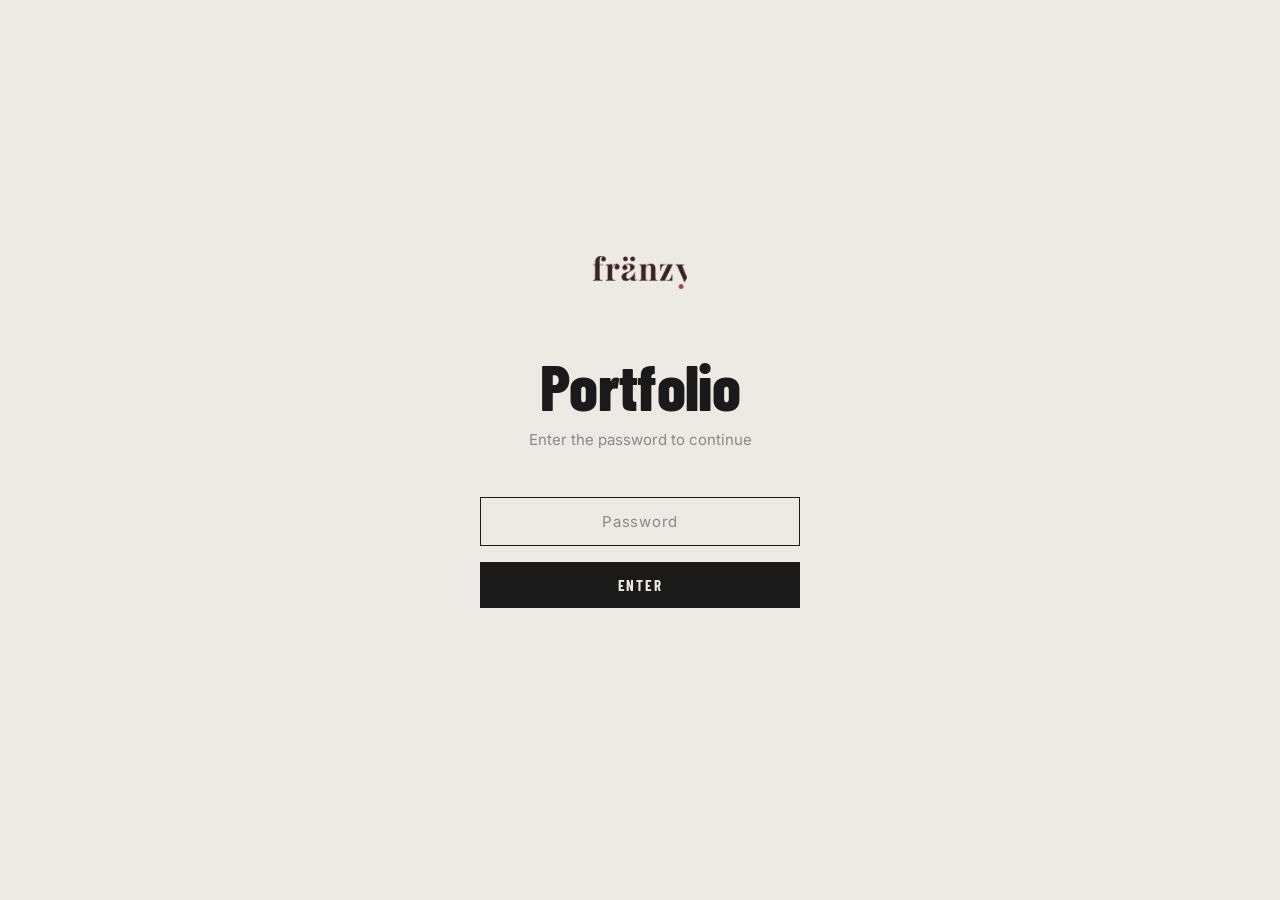
<file: index.html>
<!DOCTYPE html>
<html lang="en">
<head>
  <script>if(localStorage.getItem('pflio_auth')!=='granted'){window.location.replace('lock.html');}</script>
  <meta charset="UTF-8">
  <meta name="viewport" content="width=device-width, initial-scale=1.0">
  <title>Franziska Bechtold — Design Lead</title>
  <link rel="preconnect" href="https://fonts.googleapis.com">
  <link rel="preconnect" href="https://fonts.gstatic.com" crossorigin>
  <link href="https://fonts.googleapis.com/css2?family=Barlow+Condensed:ital,wght@0,400;0,600;0,700;0,800;1,400&family=Inter:wght@400;500&display=swap" rel="stylesheet">
  <link rel="stylesheet" href="style.css">
</head>
<body>

<div class="wrap">

  <nav>
    <a class="nav-logo" href="index.html"><img src="logo.png" alt="Franziska Bechtold" class="nav-logo-img"></a>
    <button class="nav-burger" aria-label="Toggle menu" onclick="this.classList.toggle('open');document.querySelector('.nav-links').classList.toggle('open')">
      <span></span><span></span><span></span>
    </button>
    <ul class="nav-links">
      <li><a href="index.html" class="active">Work</a></li>
      <li><a href="about.html">About</a></li>
      <li><a href="about.html#contact">Contact</a></li>
    </ul>
  </nav>

  <div class="hero">
    <h1 class="hero-name">Franziska<br>Bechtold</h1>
    <div class="hero-sub">
      <p class="hero-role">Design Lead &nbsp;·&nbsp; Munich &nbsp;·&nbsp; 9 Years</p>
      <p class="hero-tagline">End-to-end design across apps, platforms, and design systems - from vision to shipped product.</p>
    </div>
  </div>

  <div class="work-label">
    <span class="work-label-text">[ Selected Work ]</span>
  </div>

  <div class="project-grid">

    <!-- Row 1: toom + Passngr -->
    <div class="grid-row row-7-5">
      <a class="project-thumb" href="toom.html">
        <img src="assets/toom-asset-homepage.png" loading="lazy" alt="toom Baumarkt" style="object-position: bottom;">
        <div class="thumb-overlay">
          <div class="thumb-label">REWE Group &nbsp;·&nbsp; 2023–Present</div>
          <div class="thumb-title">toom Baumarkt</div>
        </div>
      </a>
      <a class="project-thumb" href="passngr.html">
        <img src="assets/passngr-asset-homepage.png" loading="lazy" alt="Passngr Munich Airport App">
        <div class="thumb-overlay">
          <div class="thumb-label">Flughafen München &nbsp;·&nbsp; 2023–Present</div>
          <div class="thumb-title">Passngr</div>
        </div>
      </a>
    </div>

    <!-- Row 2: Aldi + Elgato HW -->
    <div class="grid-row row-5-7">
      <a class="project-thumb" href="aldi.html">
        <img src="assets/aldi-nord-asset-homepage.png" loading="lazy" alt="Aldi Nord">
        <div class="thumb-overlay">
          <div class="thumb-label">Aldi Nord &nbsp;·&nbsp; 2023</div>
          <div class="thumb-title">Online Shop Redesign</div>
        </div>
      </a>
      <a class="project-thumb" href="elgato.html">
        <img src="assets/elgato-asset-homepage.jpg" loading="lazy" alt="Elgato">
        <div class="thumb-overlay">
          <div class="thumb-label">Elgato / Corsair &nbsp;·&nbsp; 2020–2023</div>
          <div class="thumb-title">Elgato Hardware Brand</div>
        </div>
      </a>
    </div>

    <!-- Row 3: Sports Illustrated + Elgato DS -->
    <div class="grid-row row-6-6">
      <a class="project-thumb" href="illustrated.html">
        <img src="assets/illustrated-asset-homepage.png" loading="lazy" alt="Sports Illustrated Deutschland">
        <div class="thumb-overlay">
          <div class="thumb-label">Sports Illustrated &nbsp;·&nbsp; 2020</div>
          <div class="thumb-title">German Market Launch</div>
        </div>
      </a>
      <a class="project-thumb" href="elgato-ds.html">
        <img src="assets/image 530.png" loading="lazy" alt="Elgato Design System">
        <div class="thumb-overlay">
          <div class="thumb-label">Elgato / Corsair &nbsp;·&nbsp; 2021–2022</div>
          <div class="thumb-title">Design System</div>
        </div>
      </a>
    </div>

    <!-- Row 4: Playboy + TripUp + AMP -->
    <div class="grid-row row-3">
      <a class="project-thumb" href="playboy.html">
        <img src="assets/playboy-detail-page-hero.png" loading="lazy" alt="Playboy Deutschland">
        <div class="thumb-overlay">
          <div class="thumb-label">Playboy Deutschland &nbsp;·&nbsp; 2020</div>
          <div class="thumb-title">Website Redesign</div>
        </div>
      </a>
      <a class="project-thumb" href="tripup.html">
        <img src="assets/tripup-asset-homepage.png" loading="lazy" alt="TripUp">
        <div class="thumb-overlay">
          <div class="thumb-label">Design Challenge &nbsp;·&nbsp; 2024</div>
          <div class="thumb-title">TripUp</div>
        </div>
      </a>
      <a class="project-thumb" href="amp.html">
        <img src="assets/amp-asset-homepage.jpg" loading="lazy" alt="AMP Robotics">
        <div class="thumb-overlay">
          <div class="thumb-label">AMP Robotics &nbsp;·&nbsp; 2021–2022</div>
          <div class="thumb-title">Brand &amp; Website</div>
        </div>
      </a>
    </div>

  </div>

  <footer>
    <img src="logo.png" alt="Franziska Bechtold" class="footer-logo">
    <span class="footer-copy">© 2026</span>
  </footer>

</div>
</body>
</html>
</file>
<file: style.css>
/* ── RESET ─────────────────────────────── */
*, *::before, *::after { box-sizing: border-box; margin: 0; padding: 0; }

/* ── TOKENS ────────────────────────────── */
:root {
  --bg:      #ECEAE3;
  --ink:     #0C0C0C;
  --muted:   #565350;
  --rule:    #CECAC3;
  --display: 'Barlow Condensed', sans-serif;
  --body:    'Inter', sans-serif;
}

html { font-size: 16px; scroll-behavior: smooth; }

body {
  background: var(--bg);
  color: var(--ink);
  font-family: var(--body);
  font-weight: 400;
  line-height: 1.6;
  -webkit-font-smoothing: antialiased;
  overflow-x: hidden;
}

a { color: inherit; }

img { display: block; max-width: 100%; }

/* ── LAYOUT ────────────────────────────── */
.wrap { max-width: 1320px; margin: 0 auto; padding: 0 40px; }

/* ── NAV ───────────────────────────────── */
nav {
  display: flex;
  justify-content: space-between;
  align-items: center;
  padding: 28px 0;
  border-bottom: 1px solid var(--rule);
}

.nav-logo {
  text-decoration: none;
  display: flex;
  align-items: center;
}

.nav-logo-img {
  height: 34px;
  width: auto;
  display: block;
}

.nav-links {
  list-style: none;
  display: flex;
  gap: 36px;
}

.nav-links a {
  font-size: 14px;
  letter-spacing: 0.06em;
  text-transform: uppercase;
  color: var(--muted);
  text-decoration: none;
  font-family: var(--display);
  font-weight: 600;
  transition: color 0.2s;
}

.nav-links a:hover, .nav-links a.active { color: var(--ink); }

/* ── HERO (index) ──────────────────────── */
.hero {
  padding: 56px 0 0;
}

.hero-name {
  font-family: var(--display);
  font-weight: 800;
  font-size: clamp(64px, 10vw, 140px);
  line-height: 0.92;
  letter-spacing: -0.025em;
  text-transform: uppercase;
  margin-bottom: 32px;
}

.hero-sub {
  display: flex;
  justify-content: space-between;
  align-items: flex-end;
  padding-bottom: 48px;
  border-bottom: 1px solid var(--rule);
}

.hero-role {
  font-family: var(--display);
  font-weight: 600;
  font-size: 14px;
  letter-spacing: 0.18em;
  text-transform: uppercase;
  color: var(--muted);
}

.hero-tagline {
  font-size: 15px;
  color: var(--muted);
  max-width: 360px;
  text-align: right;
  line-height: 1.6;
}

/* ── WORK SECTION LABEL ────────────────── */
.work-label {
  display: flex;
  justify-content: space-between;
  align-items: center;
  padding: 36px 0 28px;
}

.work-label-text {
  font-family: var(--display);
  font-weight: 700;
  font-size: 14px;
  letter-spacing: 0.18em;
  text-transform: uppercase;
  color: var(--muted);
}

/* ── PROJECT GRID ──────────────────────── */
.project-grid {
  display: flex;
  flex-direction: column;
  gap: 8px;
  margin-bottom: 80px;
}

.grid-row {
  display: grid;
  gap: 8px;
}

.row-7-5  { grid-template-columns: 7fr 5fr; height: 580px; }
.row-5-7  { grid-template-columns: 5fr 7fr; height: 580px; }
.row-6-6  { grid-template-columns: 6fr 6fr; height: 500px; }
.row-full { grid-template-columns: 1fr;     height: 260px; }
.row-3    { grid-template-columns: 1fr 1fr 1fr; height: 400px; }

/* ── PROJECT THUMB (image) ─────────────── */
.project-thumb {
  position: relative;
  overflow: hidden;
  text-decoration: none;
  background: #1C1C1A;
  height: 100%;
}

.project-thumb img {
  width: 100%;
  height: 100%;
  object-fit: cover;
  transition: transform 0.8s cubic-bezier(0.25, 0.46, 0.45, 0.94);
}

.project-thumb:hover img { transform: none; }

.thumb-overlay {
  position: absolute;
  inset: 0;
  background: linear-gradient(to top, rgba(10,10,10,0.85) 0%, rgba(10,10,10,0.1) 60%, transparent 100%);
  opacity: 0;
  transition: opacity 0.4s ease;
  display: flex;
  flex-direction: column;
  justify-content: flex-end;
  padding: 36px;
}

.project-thumb:hover .thumb-overlay { opacity: 1; }

.thumb-label {
  font-family: var(--display);
  font-size: 14px;
  font-weight: 600;
  letter-spacing: 0.18em;
  text-transform: uppercase;
  color: rgba(255,255,255,0.5);
  margin-bottom: 10px;
  transform: translateY(8px);
  transition: transform 0.4s ease;
}

.thumb-title {
  font-family: var(--display);
  font-weight: 800;
  font-size: clamp(20px, 2.2vw, 34px);
  color: #fff;
  line-height: 1.05;
  letter-spacing: -0.02em;
  text-transform: uppercase;
  transform: translateY(8px);
  transition: transform 0.4s 0.04s ease;
}

.project-thumb:hover .thumb-label,
.project-thumb:hover .thumb-title { transform: translateY(0); }

/* ── TEXT CARD (NDA / no image) ─────────── */
.text-card {
  display: flex;
  flex-direction: column;
  justify-content: flex-end;
  padding: 36px;
  text-decoration: none;
  height: 100%;
  transition: opacity 0.25s;
}

.text-card:hover { opacity: 0.8; }
.text-card.dark  { background: #141412; }

.card-eyebrow {
  font-family: var(--display);
  font-size: 14px;
  font-weight: 600;
  letter-spacing: 0.18em;
  text-transform: uppercase;
  color: rgba(236,234,227,0.4);
  margin-bottom: 12px;
}

.card-title {
  font-family: var(--display);
  font-weight: 800;
  font-size: clamp(22px, 2.8vw, 40px);
  color: #ECEAE3;
  line-height: 1.05;
  letter-spacing: -0.02em;
  text-transform: uppercase;
  margin-bottom: 20px;
}

.card-nda {
  display: inline-block;
  font-family: var(--display);
  font-size: 14px;
  font-weight: 600;
  letter-spacing: 0.14em;
  text-transform: uppercase;
  color: rgba(236,234,227,0.35);
  border: 1px solid rgba(236,234,227,0.2);
  padding: 5px 12px;
}

/* ── CHALLENGE ROW ─────────────────────── */
.challenge-row {
  display: flex;
  align-items: center;
  justify-content: space-between;
  padding: 36px 40px;
  background: #1C1C1A;
  text-decoration: none;
  height: 100%;
  transition: opacity 0.25s;
}

.challenge-row:hover { opacity: 0.85; }

.challenge-left {}

.challenge-eyebrow {
  font-family: var(--display);
  font-size: 14px;
  font-weight: 600;
  letter-spacing: 0.18em;
  text-transform: uppercase;
  color: rgba(236,234,227,0.4);
  margin-bottom: 12px;
}

.challenge-title {
  font-family: var(--display);
  font-weight: 800;
  font-size: clamp(24px, 3vw, 44px);
  color: #ECEAE3;
  letter-spacing: -0.025em;
  text-transform: uppercase;
}

.challenge-arrow {
  font-family: var(--display);
  font-weight: 300;
  font-size: 40px;
  color: rgba(236,234,227,0.5);
  flex-shrink: 0;
}

/* ── EARLIER WORK ──────────────────────── */
.earlier-header {
  padding: 64px 0 28px;
  border-top: 1px solid var(--rule);
  display: flex;
  align-items: center;
  gap: 16px;
}

.earlier-header-text {
  font-family: var(--display);
  font-weight: 700;
  font-size: 14px;
  letter-spacing: 0.18em;
  text-transform: uppercase;
  color: var(--muted);
}

.earlier-grid {
  display: grid;
  grid-template-columns: repeat(3, 1fr);
  gap: 3px;
  margin-bottom: 80px;
}

.earlier-item {
  text-decoration: none;
  color: var(--ink);
  display: block;
}

.earlier-item-img {
  overflow: hidden;
  aspect-ratio: 4/3;
  background: #1C1C1A;
}

.earlier-item-img img {
  width: 100%;
  height: 100%;
  object-fit: cover;
  transition: transform 0.7s ease;
}

.earlier-item:hover .earlier-item-img img { transform: none; }

.earlier-item-info {
  padding: 14px 0 0;
}

.earlier-item-client {
  font-family: var(--display);
  font-size: 14px;
  font-weight: 600;
  letter-spacing: 0.14em;
  text-transform: uppercase;
  color: var(--muted);
  margin-bottom: 4px;
}

.earlier-item-title {
  font-family: var(--display);
  font-weight: 700;
  font-size: 14px;
  color: var(--ink);
}

/* ── FOOTER ────────────────────────────── */
footer {
  border-top: 1px solid var(--rule);
  padding: 28px 0;
  display: flex;
  justify-content: space-between;
  align-items: center;
}

.footer-logo {
  height: 28px;
  width: auto;
  display: block;
}

.footer-copy {
  font-size: 14px;
  color: var(--muted);
}

/* ════════════════════════════════════════
   PROJECT DETAIL PAGES
   ════════════════════════════════════════ */

.detail-header {
  padding: 52px 0 48px;
  display: grid;
  grid-template-columns: 1fr 1fr;
  gap: 60px;
}

.detail-eyebrow {
  font-family: var(--display);
  font-size: 14px;
  font-weight: 600;
  letter-spacing: 0.18em;
  text-transform: uppercase;
  color: var(--muted);
  margin-bottom: 20px;
}

.detail-title {
  font-family: var(--display);
  font-weight: 800;
  font-size: clamp(52px, 8vw, 108px);
  line-height: 0.95;
  letter-spacing: -0.03em;
  text-transform: uppercase;
}

.detail-right {
  display: flex;
  flex-direction: column;
  justify-content: flex-end;
}

.detail-desc {
  font-size: 16px;
  line-height: 1.78;
  color: #383532;
  margin-bottom: 36px;
}

.detail-meta {
  display: grid;
  grid-template-columns: repeat(3, 1fr);
  gap: 16px;
  padding-top: 28px;
  border-top: 1px solid var(--rule);
}

.meta-block {}

.meta-key {
  font-family: var(--display);
  font-size: 14px;
  font-weight: 600;
  letter-spacing: 0.16em;
  text-transform: uppercase;
  color: var(--muted);
  margin-bottom: 6px;
}

.meta-val {
  font-family: var(--display);
  font-weight: 700;
  font-size: 14px;
  color: var(--ink);
  line-height: 1.4;
}

/* ── DETAIL BODY (text sections between images) ── */
.detail-body {
  padding: 64px 0;
  display: grid;
  grid-template-columns: 1fr 1fr;
  gap: 60px;
  
}

.detail-body-full {
  padding: 64px 0;
  max-width: 760px;
}

.detail-body p,
.detail-body-full p {
  font-size: 16px;
  line-height: 1.82;
  color: #383532;
  margin-bottom: 20px;
}

.detail-body p:last-child,
.detail-body-full p:last-child { margin-bottom: 0; }

.detail-section-label {
  font-family: var(--display);
  font-size: 14px;
  font-weight: 600;
  letter-spacing: 0.18em;
  text-transform: uppercase;
  color: var(--muted);
  margin-bottom: 20px;
}

/* ── DETAIL IMAGES ─────────────────────── */
.detail-images {
  padding: 0;
}

.di-full { margin-bottom: 3px; }
.di-full img { width: 100%; object-fit: cover; }

/* Spacer variant: breathing room between stacked full-width images */
.di-spacer { margin-bottom: 64px !important; }

/* Parallax container — full viewport width */
.di-parallax {
  position: relative;
  overflow: hidden;
  height: 680px;
  margin-bottom: 3px;
  width: 100vw;
  left: 50%;
  transform: translateX(-50%);
}

.di-parallax img {
  position: absolute;
  top: 0;
  left: 0;
  width: 100%;
  height: 145%;
  object-fit: cover;
  will-change: transform;
}

/* DS docs: 2-column reduced-size grid */
.di-docs-grid {
  display: grid;
  grid-template-columns: 1fr 1fr;
  gap: 24px;
  padding: 0 80px;
  margin-bottom: 24px;
}

.di-docs-grid img {
  width: 100%;
}

/* Bento: 3-column image + caption cards */
.di-bento {
  display: grid;
  grid-template-columns: 1fr 1fr 1fr;
  gap: 8px;
  margin-bottom: 64px;
}

.di-bento-item {
  display: flex;
  flex-direction: column;
}

.di-bento-item img {
  width: 100%;
  aspect-ratio: 2/3;
  object-fit: cover;
}

.di-bento-caption {
  padding: 20px 0 28px;
}

.di-bento-title {
  font-family: var(--display);
  font-size: 20px;
  font-weight: 700;
  letter-spacing: 0.02em;
  margin-bottom: 6px;
  color: var(--ink);
}

.di-bento-desc {
  font-size: 15px;
  color: var(--muted);
  line-height: 1.6;
}

/* Natural image size: full width, height auto, no crop */
.di-natural img {
  width: 100% !important;
  height: auto !important;
  aspect-ratio: unset !important;
  object-fit: unset !important;
}

.di-two {
  display: grid;
  grid-template-columns: 1fr 1fr;
  gap: 8px;
  margin-bottom: 8px;
}

.di-two img {
  width: 100%;
  aspect-ratio: 3/4;
  object-fit: cover;
}

.di-three {
  display: grid;
  grid-template-columns: 1fr 1fr 1fr;
  gap: 8px;
  margin-bottom: 8px;
}

.di-three img {
  width: 100%;
  aspect-ratio: 3/4;
  object-fit: cover;
}

.di-wide { margin-bottom: 3px; }
.di-wide img { width: 100%; object-fit: cover; }

/* ── NEXT PROJECT ──────────────────────── */
.next-project {
  display: flex;
  justify-content: space-between;
  align-items: center;
  padding: 52px 0;
  border-top: 1px solid var(--rule);
  text-decoration: none;
  color: var(--ink);
  transition: opacity 0.25s;
}

.next-project:hover { opacity: 0.55; }

.next-left {}

.next-label {
  font-family: var(--display);
  font-size: 14px;
  font-weight: 600;
  letter-spacing: 0.18em;
  text-transform: uppercase;
  color: var(--muted);
  margin-bottom: 10px;
}

.next-title {
  font-family: var(--display);
  font-weight: 800;
  font-size: clamp(28px, 4.5vw, 60px);
  letter-spacing: -0.025em;
  text-transform: uppercase;
  line-height: 1.0;
}

.next-arrow {
  font-size: 48px;
  font-weight: 200;
  line-height: 1;
  flex-shrink: 0;
}

/* ════════════════════════════════════════
   ABOUT PAGE
   ════════════════════════════════════════ */

.about-hero {
  padding: 60px 0 52px;
  border-bottom: 1px solid var(--rule);
}

.about-hero-name {
  font-family: var(--display);
  font-weight: 800;
  font-size: clamp(80px, 13vw, 180px);
  line-height: 0.9;
  letter-spacing: -0.03em;
  text-transform: uppercase;
  margin-bottom: 36px;
}

.about-tagline {
  font-size: 17px;
  line-height: 1.7;
  color: var(--muted);
  max-width: 560px;
}

.about-body {
  display: grid;
  grid-template-columns: 1fr 320px;
  gap: 80px;
  padding: 60px 0 80px;
}

.about-copy p {
  font-size: 17px;
  line-height: 1.85;
  color: #2E2B28;
  margin-bottom: 24px;
}

.about-copy p:last-child { margin-bottom: 0; }

.cv-download {
  display: inline-flex;
  align-items: center;
  gap: 10px;
  margin-top: 36px;
  padding: 13px 24px;
  border: 1.5px solid var(--ink);
  color: var(--ink);
  font-family: var(--display);
  font-size: 15px;
  font-weight: 700;
  letter-spacing: 0.1em;
  text-transform: uppercase;
  text-decoration: none;
  transition: background 0.2s, color 0.2s;
}

.cv-download:hover {
  background: var(--ink);
  color: var(--bg);
}

.about-sidebar {}

.sidebar-group { margin-bottom: 40px; }
.sidebar-group:last-child { margin-bottom: 0; }

.sidebar-group-label {
  font-family: var(--display);
  font-size: 14px;
  font-weight: 600;
  letter-spacing: 0.18em;
  text-transform: uppercase;
  color: var(--muted);
  margin-bottom: 16px;
}

.sidebar-group-list {
  list-style: none;
}

.sidebar-group-list li {
  font-family: var(--display);
  font-weight: 600;
  font-size: 14px;
  color: var(--ink);
  padding: 10px 0;
  border-bottom: 1px solid var(--rule);
}

.sidebar-group-list li:last-child { border-bottom: none; }

/* Contact section */
.contact-section {
  border-top: 1px solid var(--rule);
  padding: 64px 0 80px;
}

.contact-heading {
  font-family: var(--display);
  font-weight: 800;
  font-size: clamp(40px, 7vw, 100px);
  line-height: 0.93;
  letter-spacing: -0.03em;
  text-transform: uppercase;
  margin-bottom: 56px;
}

.contact-items {}

.contact-item {
  display: flex;
  justify-content: space-between;
  align-items: center;
  padding: 20px 0;
  border-bottom: 1px solid var(--rule);
  text-decoration: none;
  color: var(--ink);
  transition: opacity 0.2s;
}

.contact-item:first-child { border-top: 1px solid var(--rule); }
.contact-item:hover { opacity: 0.45; }

.contact-item-label {
  font-family: var(--display);
  font-size: 14px;
  font-weight: 600;
  letter-spacing: 0.16em;
  text-transform: uppercase;
  color: var(--muted);
}

.contact-item-value {
  font-family: var(--display);
  font-weight: 700;
  font-size: 15px;
  letter-spacing: -0.01em;
}

/* ── FIGMA LINK BLOCK ──────────────────── */
.figma-block {
  display: flex;
  align-items: center;
  justify-content: space-between;
  padding: 64px 48px;
  background: #141412;
  text-decoration: none;
  margin-bottom: 3px;
  transition: opacity 0.25s;
}

.figma-block:hover { opacity: 0.8; }

.figma-block-label {
  font-family: var(--display);
  font-size: 14px;
  font-weight: 600;
  letter-spacing: 0.18em;
  text-transform: uppercase;
  color: rgba(236,234,227,0.4);
  margin-bottom: 14px;
}

.figma-block-title {
  font-family: var(--display);
  font-weight: 800;
  font-size: clamp(28px, 4vw, 56px);
  color: #ECEAE3;
  letter-spacing: -0.025em;
  text-transform: uppercase;
  line-height: 1.0;
}

.figma-block-arrow {
  font-size: 48px;
  font-weight: 200;
  color: rgba(236,234,227,0.4);
  flex-shrink: 0;
}

/* ── SINGLE FULL-WIDTH PROJECT ROW ─────── */
.row-full-img {
  display: grid;
  grid-template-columns: 1fr;
  gap: 0;
  height: 420px;
}

/* ── BURGER MENU ───────────────────────── */
.nav-burger {
  display: none;
  flex-direction: column;
  justify-content: center;
  gap: 5px;
  background: none;
  border: none;
  cursor: pointer;
  padding: 6px;
  z-index: 201;
  position: relative;
}

.nav-burger span {
  display: block;
  width: 22px;
  height: 2px;
  background: var(--ink);
  transition: transform 0.25s, opacity 0.25s;
}

.nav-burger.open span:nth-child(1) { transform: translateY(7px) rotate(45deg); }
.nav-burger.open span:nth-child(2) { opacity: 0; }
.nav-burger.open span:nth-child(3) { transform: translateY(-7px) rotate(-45deg); }

/* ── TOUCH DEVICE: always show thumb labels ─ */
@media (hover: none) {
  .thumb-overlay {
    opacity: 1;
    background: linear-gradient(to top, rgba(12,12,12,0.72) 0%, rgba(12,12,12,0.12) 55%, transparent 100%);
  }
  .thumb-label, .thumb-title { transform: translateY(0); }
}

/* ── RESPONSIVE ────────────────────────── */
@media (max-width: 960px) {
  .wrap { padding: 0 24px; }

  /* Mobile nav */
  .nav-burger { display: flex; }
  .nav-links {
    display: none;
    position: fixed;
    inset: 0;
    background: var(--bg);
    flex-direction: column;
    align-items: center;
    justify-content: center;
    gap: 40px;
    z-index: 200;
  }
  .nav-links.open { display: flex; }
  .nav-links a {
    font-size: 28px;
    letter-spacing: 0.04em;
    color: var(--ink);
  }

  /* Grid stacking */
  .row-7-5, .row-5-7 { grid-template-columns: 1fr; height: auto; }
  .row-7-5 > *, .row-5-7 > * { aspect-ratio: 4/3; height: auto; }
  .row-6-6 { grid-template-columns: 1fr; height: auto; }
  .row-6-6 > * { aspect-ratio: 4/3; height: auto; }
  .row-full { height: auto; }
  .row-full > * { min-height: 180px; }
  .row-full-img { height: auto; }
  .row-full-img > * { aspect-ratio: 16/9; height: auto; }
  .row-3 { grid-template-columns: 1fr 1fr; height: auto; }
  .row-3 > * { aspect-ratio: 4/3; }
  .earlier-grid { grid-template-columns: 1fr 1fr; }

  /* Detail + about */
  .detail-header { grid-template-columns: 1fr; gap: 28px; }
  .about-body { grid-template-columns: 1fr; gap: 40px; }
  .di-two, .di-three { grid-template-columns: 1fr; }
  .di-two img, .di-three img { aspect-ratio: 4/3; }
  .next-project { flex-direction: column; align-items: flex-start; gap: 16px; }
  .hero-sub { flex-direction: column; align-items: flex-start; gap: 12px; }
  .hero-tagline { text-align: left; }

  /* Parallax + docs grid + bento */
  .di-parallax { height: 340px; }
  .di-docs-grid { grid-template-columns: 1fr; padding: 0; }
  .detail-body { grid-template-columns: 1fr; gap: 40px; }
  .di-bento { grid-template-columns: 1fr; }
  .di-bento-item img { aspect-ratio: 4/3; }
}

@media (max-width: 600px) {
  .row-3 { grid-template-columns: 1fr; height: auto; }
  .earlier-grid { grid-template-columns: 1fr; }
  .detail-meta { grid-template-columns: 1fr 1fr; }
  .challenge-row { flex-direction: column; align-items: flex-start; gap: 20px; }
}
</file>
